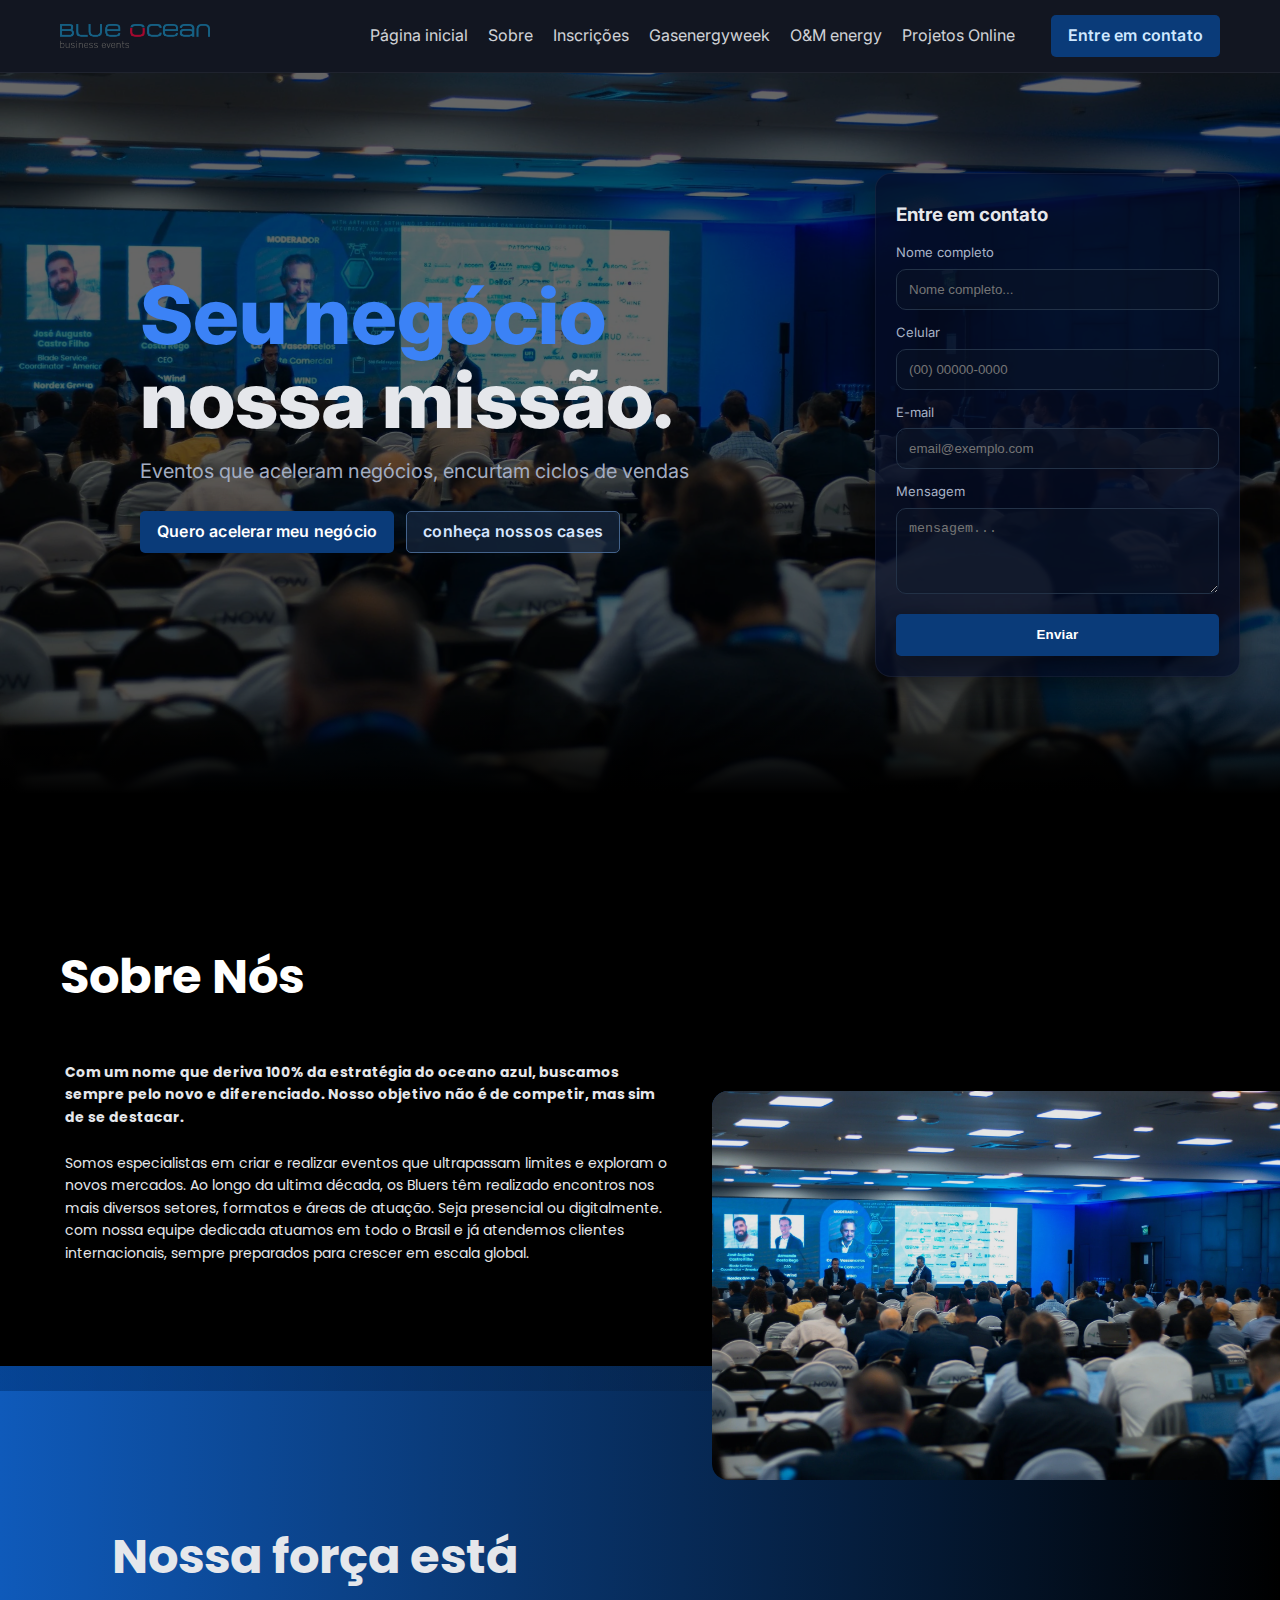
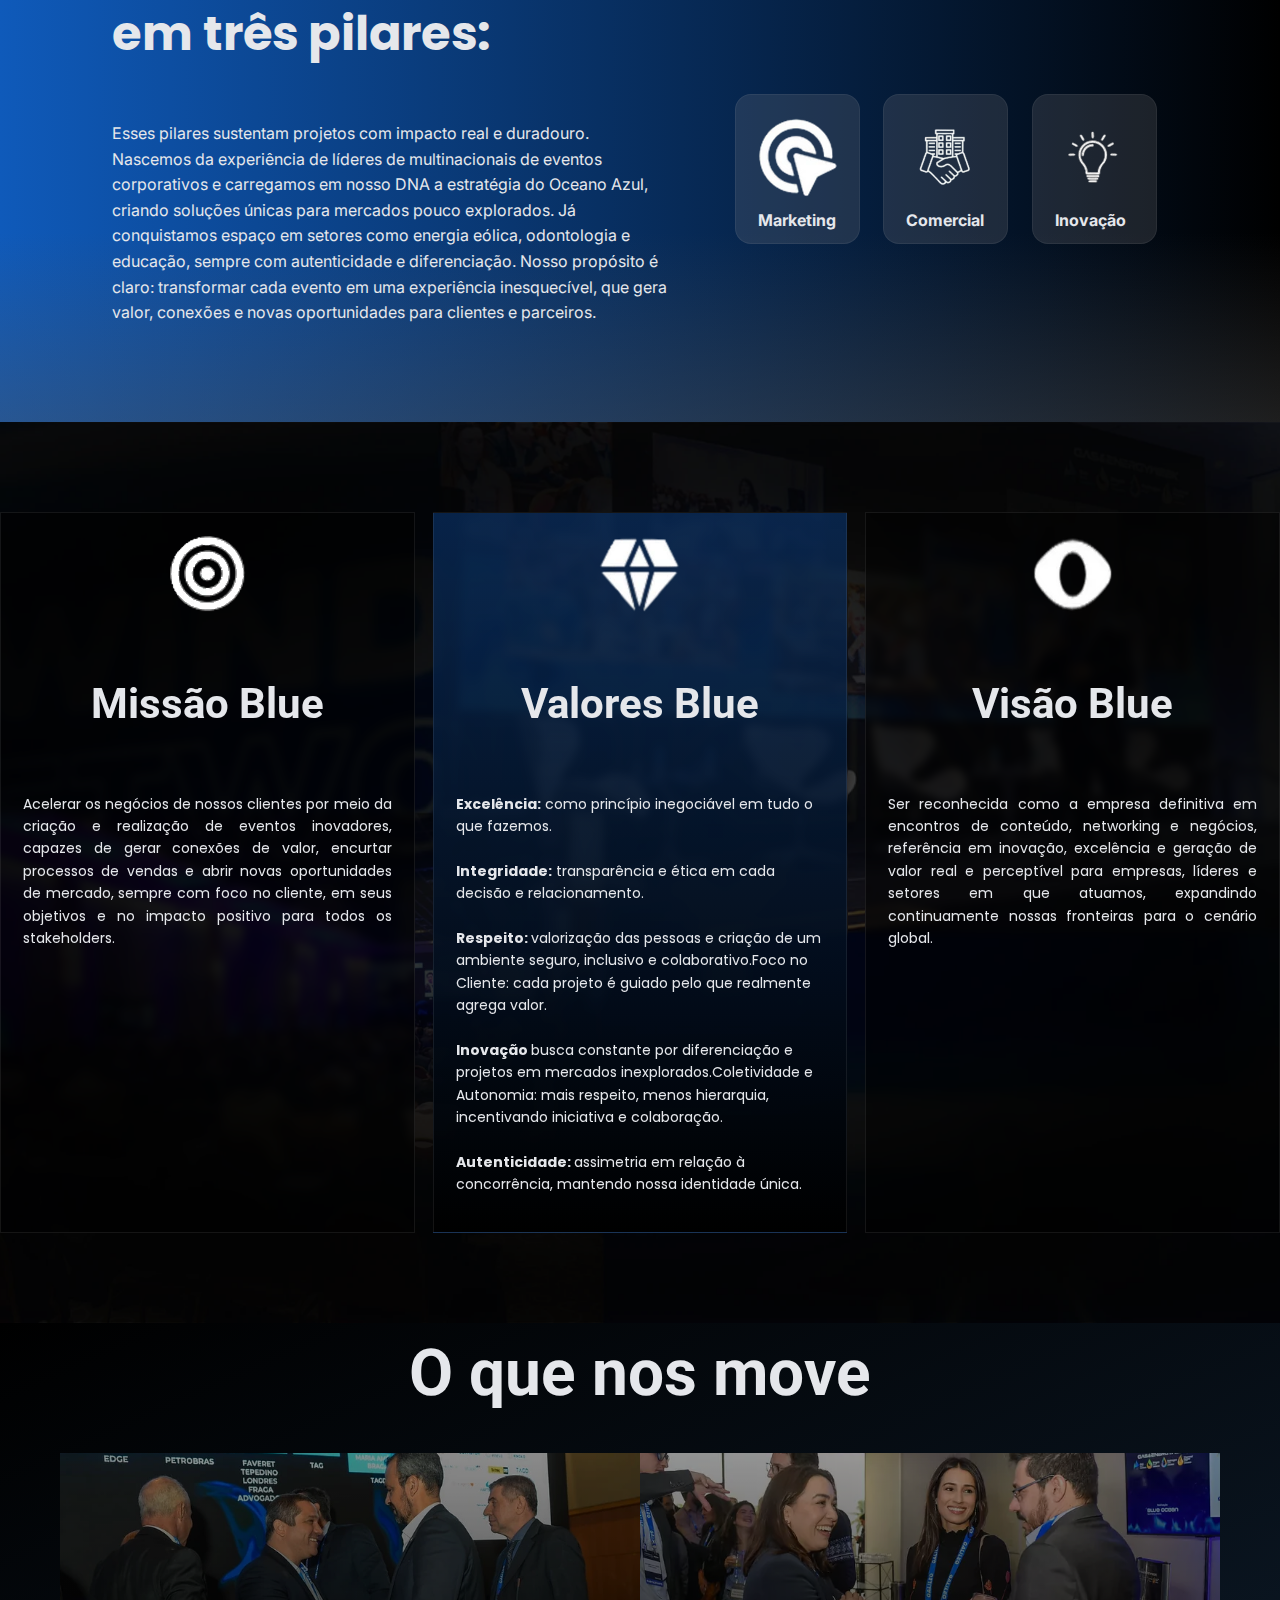
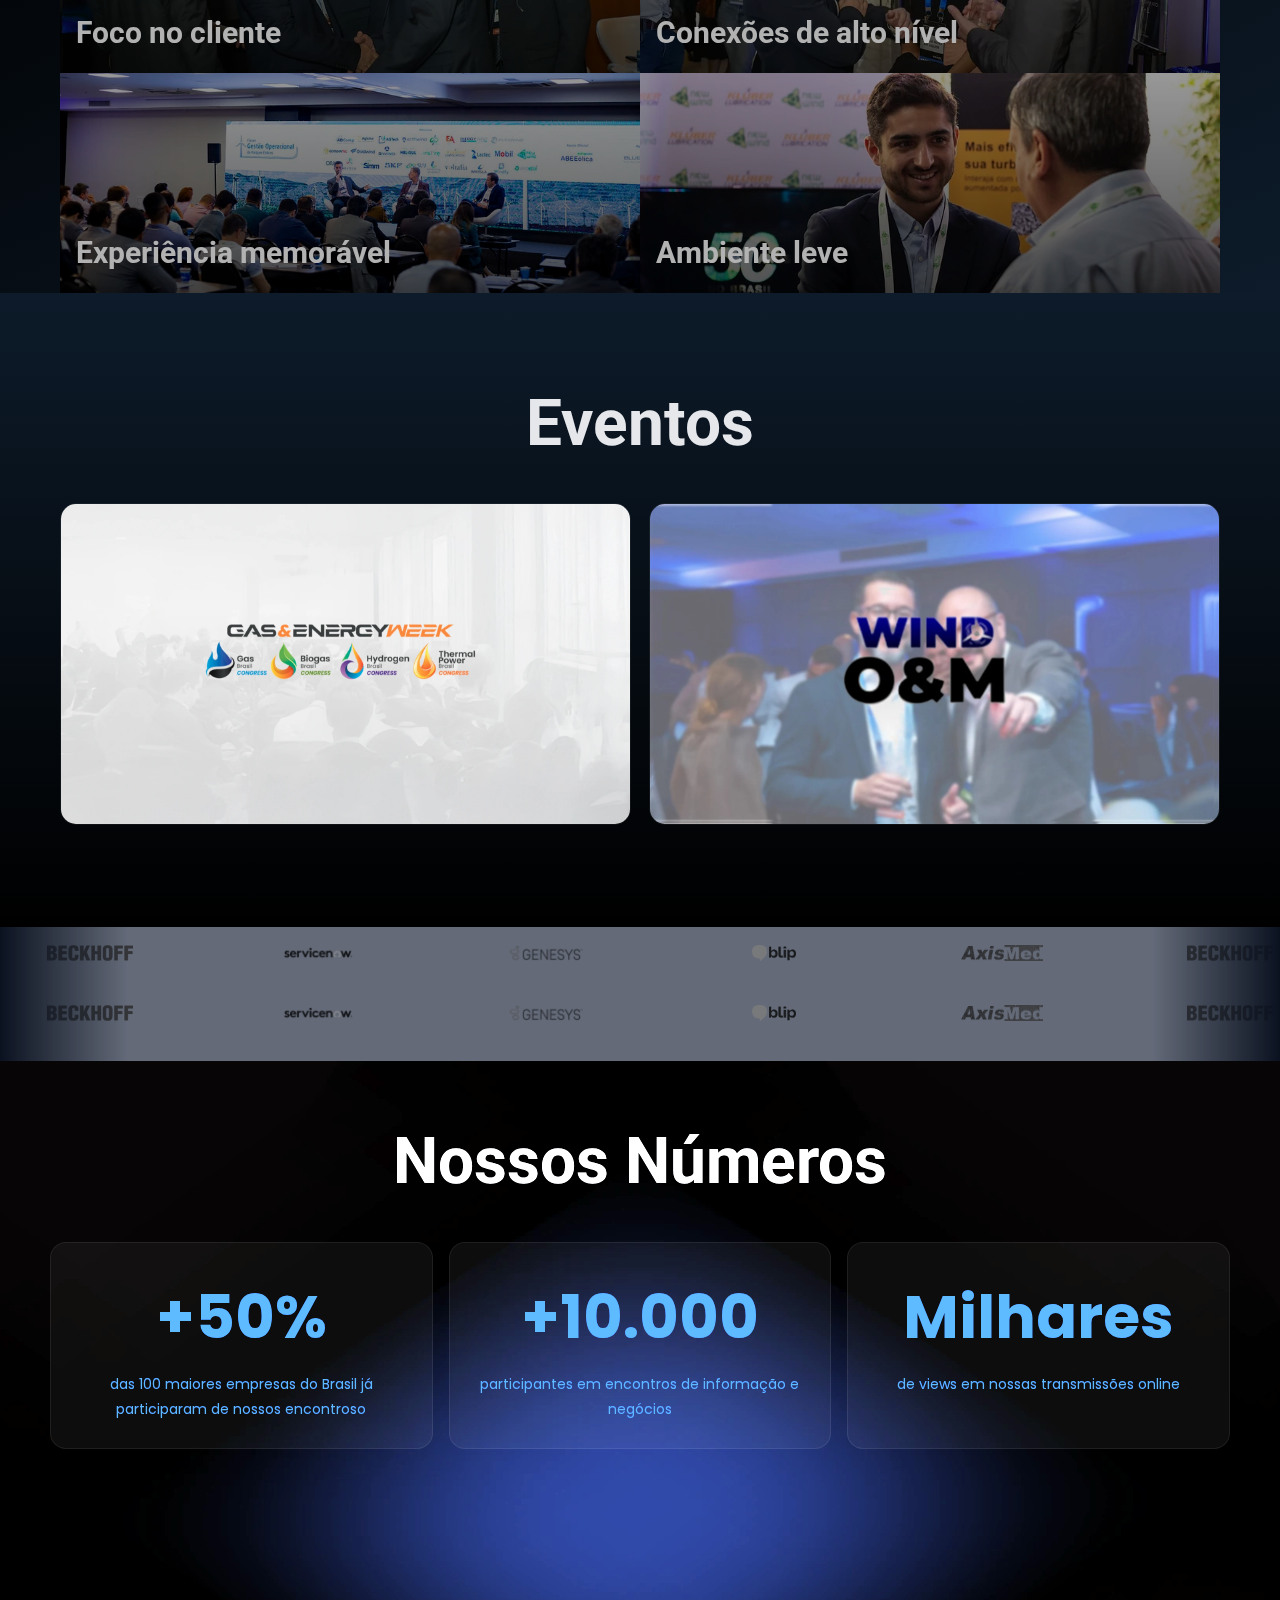
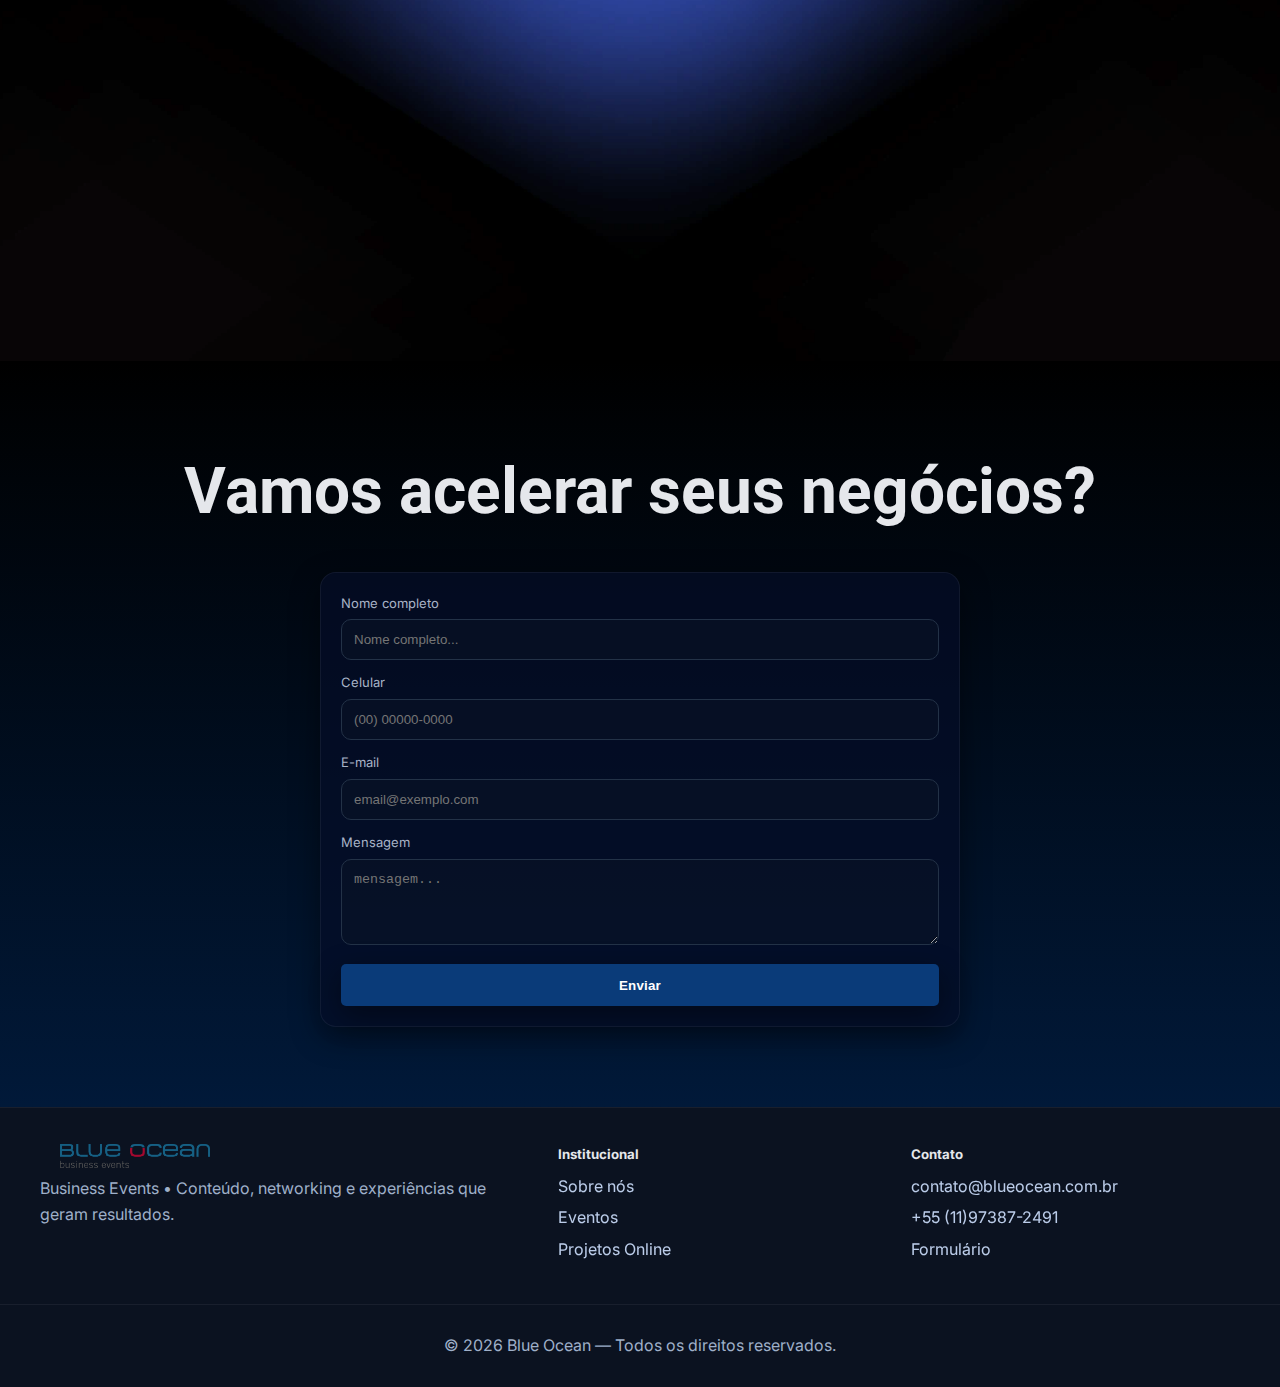
<file: index.html>
<!--    

    /$$ /$$    /$$                /$$$$$$             /$$$$$$   /$$                                                       /$$ /$$   
   /$$/| $$   | $$               /$$__  $$           /$$__  $$ | $$                                                      /$$/|  $$  
  /$$/ | $$   | $$ /$$$$$$/$$$$ | $$  \__/  /$$$$$$ | $$  \__//$$$$$$   /$$  /$$  /$$  /$$$$$$   /$$$$$$   /$$$$$$      /$$/  \  $$ 
 /$$/  |  $$ / $$/| $$_  $$_  $$|  $$$$$$  /$$__  $$| $$$$   |_  $$_/  | $$ | $$ | $$ |____  $$ /$$__  $$ /$$__  $$    /$$/    \  $$
|  $$   \  $$ $$/ | $$ \ $$ \ $$ \____  $$| $$  \ $$| $$_/     | $$    | $$ | $$ | $$  /$$$$$$$| $$  \__/| $$$$$$$$   /$$/      /$$/
 \  $$   \  $$$/  | $$ | $$ | $$ /$$  \ $$| $$  | $$| $$       | $$ /$$| $$ | $$ | $$ /$$__  $$| $$      | $$_____/  /$$/      /$$/ 
  \  $$   \  $/   | $$ | $$ | $$|  $$$$$$/|  $$$$$$/| $$       |  $$$$/|  $$$$$/$$$$/|  $$$$$$$| $$      |  $$$$$$$ /$$/      /$$/  
   \__/    \_/    |__/ |__/ |__/ \______/  \______/ |__/        \___/   \_____/\___/  \_______/|__/       \_______/|__/      |__/   
                                                                                                                                    
                                                                                                                                    
     Nos siga em nossa rede social:  https://www.instagram.com/vm_software/                                                                                                                               
                                                                                                                                   
-->


<!DOCTYPE html>
<html lang="pt-br">
<head>
  <meta charset="UTF-8" />
  <meta name="viewport" content="width=device-width, initial-scale=1.0" />
  <link rel="icon" href="./favicon.png" type="image/x-icon" />
  <title>Blue Ocean</title>

  <!-- Fonte próxima do layout -->
  <link rel="preconnect" href="https://fonts.gstatic.com" crossorigin>
  <link href="https://fonts.googleapis.com/css2?family=Inter:wght@400;600;700;800&display=swap" rel="stylesheet">

  <!-- CSS principal -->
  <link rel="stylesheet" href="style.css" />
  <script>
    function form0() {
        let nome0 = document.querySelector('#nome0');
        let celular0 = document.querySelector('#celular0');
        let email0 = document.querySelector('#email0');
        let msg0 = document.querySelector('#msg0');
        if(nome0.value === '' ){
            return
        }
        if(celular0.value == '' ){
            return
        }
        if(email0.value ==='' ){
            return
        }
        if(msg0.value === '' ){
            return
        }
        // número do WhatsApp da empresa (coloque no formato com DDI + DDD)
        let numeroWhats = "5511973872491";

        // mensagem formatada
        let mensagem = 
        `Olá, venho através do site,  meu nome é *${nome0.value}* 👋
        📱 Telefone: ${celular0.value}
        📧 E-mail: ${email0.value}

        Mensagem:
        ${msg0.value}`;

        // codifica a mensagem para o link
        let url = "https://wa.me/" + numeroWhats + "?text=" + encodeURIComponent(mensagem);

        // redireciona para o WhatsApp
        window.open(url, '_blank');
    }
    function form1(){
        let nome1 = document.querySelector('#nome1');
        let celular1 = document.querySelector('#celular1');
        let email1 = document.querySelector('#email1');
        let msg1 = document.querySelector('#msg1');
        if(nome1.value === '' ){
            return
        }
        if(celular1.value == '' ){
            return
        }
        if(email1.value ==='' ){
            return
        }
        if(msg1.value === '' ){
            return
        }
        // número do WhatsApp da empresa (coloque no formato com DDI + DDD)
        let numeroWhats = "5511973872491";

        // mensagem formatada
        let mensagem = 
        `Olá, venho através do site,  meu nome é *${nome1.value}* 👋
        📱 Telefone: ${celular1.value}
        📧 E-mail: ${email1.value}

        Mensagem:
        ${msg0.value}`;

        // codifica a mensagem para o link
        let url = "https://wa.me/" + numeroWhats + "?text=" + encodeURIComponent(mensagem);

        // redireciona para o WhatsApp
        window.open(url, '_blank');

    }
    function redirect(){
        window.location.reload();
    }
</script>

</head>
<body>

  <!-- =======================================================
       HEADER / NAV
       - Logo à esquerda, menu ao centro, CTA à direita
  ======================================================== -->
  <header class="header">
    <div class="container header__wrap">
        <!-- Trocar pela sua logo -->
        <img onclick="redirect()" id="logHeader" src="assets/logo.webp" alt="Blue Ocean">
      

      <nav class="nav" aria-label="Menu principal">
        <a href="#home">Página inicial</a>
        <a href="#sobre">Sobre</a>
        <a href="#inscricoes">Inscrições</a>
        <a target="_blank" href="https://blueoceaneventos.com.br/gasenergyweek/">Gasenergyweek</a>
        <a target="_blank" href="https://blueoceaneventos.com.br/oemenergy/">O&M energy</a>
        <a href="./peojetos.html">Projetos Online</a>
      </nav>

      <a class="btn btn--outline" href="#contato">Entre em contato</a>

      <!-- Botão mobile -->
      <button class="hamb" aria-label="Abrir menu" aria-controls="menu" aria-expanded="false">
        <span></span><span></span><span></span>
      </button>
    </div>
  </header>

  <!-- Mobile drawer -->
  <nav id="menu" class="mobile">
    <a href="#home">Página inicial</a>
    <a href="#sobre">Sobre</a>
    <a href="#inscricoes">Inscrições</a>
    <a href="#gasenergy">Gasenergyweek</a>
    <a href="#osm">OSM energy</a>
    <a href="#projetos">Projetos Online</a>
    <a class="btn btn--outline" href="#contato">Entre em contato</a>
  </nav>

  <!-- =======================================================
       HERO
       - Fundo imagem, título à esquerda, form à direita
  ======================================================== -->
  <section id="home" class="hero">
    <!-- Imagem de fundo (troque pela sua) -->
    <div class="hero__bg" fetchpriority="high" style="background-image:url('assets/bgHome.webp');"></div>

    <div class="container hero__grid">
      <!-- Texto -->
      <div class="hero__text">
        <h1>
          <span class="text-blue">Seu negócio</span><br>
          nossa missão.
        </h1>
        <p class="subtitle">Eventos que aceleram negócios, encurtam ciclos de vendas</p>

        <div class="hero__ctas">
          <a href="#contato" class="btn btn--primary">Quero acelerar meu negócio</a>
          <a href="#cases" class="btn btn--ghost">conheça nossos cases</a>
        </div>
      </div>

      <!-- Formulário -->
      <aside class="card form-card">
        <h3>Entre em contato</h3>
        <form>
          <label>
            <span>Nome completo</span>
            <input type="text" id="nome0" name="nome" placeholder="Nome completo..." required>
          </label>

          <label>
            <span>Celular</span>
            <input type="tel" id="celular0" name="celular" placeholder="(00) 00000-0000" required>
          </label>

          <label>
            <span>E-mail</span>
            <input type="email" id="email0" name="email" placeholder="email@exemplo.com" required>
          </label>

          <label>
            <span>Mensagem</span>
            <textarea name="mensagem" id="msg0" rows="4" placeholder="mensagem..." required></textarea>
          </label>

          <button onclick="form0()" class="btn btn--primary btn--full" type="submit">Enviar</button>
        </form>
      </aside>
    </div>

    <!-- Degradê na base (efeito do layout) -->
    <div class="hero__fade"></div>
  </section>

  <!-- =======================================================
       SOBRE + VÍDEO
  ======================================================== -->
  
  <section id="sobre" class="section">
    <div class="container about__grid">
      <div class="about__text">
        <h2 id="TitleSobre">Sobre Nós</h2>
        <strong><p>Com um nome que deriva 100% da estratégia do oceano azul, buscamos sempre pelo novo e diferenciado. Nosso objetivo não é de competir, mas sim de se destacar.</p></strong>
        <p>
            Somos especialistas em criar e realizar eventos que 
            ultrapassam limites e exploram o novos mercados. 
            Ao longo da ultima década, os Bluers têm realizado 
            encontros nos mais diversos setores, formatos e 
            áreas de atuação. Seja presencial ou digitalmente. 
            com nossa equipe dedicada atuamos em todo o Brasil e 
            já atendemos clientes internacionais, 
            sempre preparados para crescer em escala global.
        </p>
        </div>

      <!-- Thumb de vídeo ilustrativa -->
      <a class="video-thumb" aria-label="Assistir vídeo">
        <img src="assets/bgHome.webp" alt="Thumb do vídeo">
        
      </a>
    </div>
  </section>

  <!-- =======================================================
       3 PILARES
  ======================================================== -->
  <div id="divisor">.</div>
  <section class="section section--blend">
    <div class="container pillars">
      <div class="pillars__intro">
        <h3>Nossa força está<br>em três pilares:</h3>
        <p>
            Esses pilares sustentam projetos com impacto real e duradouro.

            Nascemos da experiência de líderes de multinacionais de eventos corporativos e carregamos em nosso DNA a estratégia do Oceano Azul, criando soluções únicas para mercados pouco explorados.

            Já conquistamos espaço em setores como energia eólica, odontologia e educação, sempre com autenticidade e diferenciação.

            Nosso propósito é claro: transformar cada evento em uma experiência inesquecível, que gera valor, conexões e novas oportunidades para clientes e parceiros.
        </p>
      </div>

      <div class="pillars__cards">
        <article class="icon-card">
          <img src="assets/marketing.webp" alt="Marketing" />
          <h4>Marketing</h4>
        </article>

        <article class="icon-card">
          <img src="assets/comercial.webp" alt="Comercial" />
          <h4>Comercial</h4>
          
        </article>

        <article class="icon-card">
          <img src="assets/inovacao.webp" alt="Inovação" />
          <h4>Inovação</h4>
        </article>
      </div>
    </div>
  </section>

  <!-- =======================================================
       MISSÃO / VALORES / VISÃO (cards sobre imagem)
  ======================================================== -->
  <section class="mvv">
    <div class="mvv__bg" style="background-image:url('assets/bgmvv.webp');"></div>

    <div class=" mvv__cards">
      <article class="mvv-card">
        <img src="assets/missao.webp" alt="missão blue"/>
        <h4>Missão Blue</h4>
        <p>
            Acelerar os negócios de nossos clientes por 
            meio da criação e realização de eventos inovadores, 
            capazes de gerar conexões de valor, encurtar 
            processos de vendas e abrir novas oportunidades de 
            mercado, sempre com foco no cliente, em seus objetivos e 
            no impacto positivo para todos os stakeholders.
        </p>
      </article>

      <article class="mvv-card mvv-card--highlight">
        <img src="assets/valor.webp" alt="missão blue"/>
        <h4>Valores Blue</h4>
        <p id="centro">
            <strong> Excelência:</strong> como princípio inegociável em tudo o que fazemos.<br/><br/>
            
            <strong>Integridade:</strong> transparência e ética em cada decisão e relacionamento.<br/><br/>
            <strong>Respeito: </strong>valorização das pessoas e criação de um ambiente seguro, inclusivo e colaborativo.Foco no Cliente: cada projeto é guiado pelo que realmente agrega valor.<br/><br/>

            <strong>Inovação </strong> busca constante por diferenciação e projetos em mercados inexplorados.Coletividade e Autonomia: mais respeito, menos hierarquia, incentivando iniciativa e colaboração.
            <br/><br/><strong>Autenticidade: </strong>assimetria em relação à concorrência, mantendo nossa identidade única.
        </p>
      </article>

      <article class="mvv-card">
        <img src="assets/visao.webp" alt="missão blue"/>
        <h4>Visão Blue</h4>
        <p>
            Ser reconhecida como a empresa definitiva em encontros de conteúdo, 
            networking e negócios, referência em inovação, excelência e 
            geração de valor real e perceptível para empresas, líderes e 
            setores em que atuamos, expandindo continuamente nossas fronteiras 
            para o cenário global.
        </p>
      </article>
    </div>
  </section>

  <!-- =======================================================
       O QUE NOS MOVE (grid de 4 imagens)
  ======================================================== -->
  <section class="sectioN">
    <div class="container moves">
      <h3 class="section-title">O que nos move</h3>

      <div class="moves__grid">
        <div class="move-card" style="background-image:url('assets/focoCliente.webp');">
          <span>Foco no cliente</span>
        </div>
        <div class="move-card" style="background-image:url('assets/conecoxoes.webp');">
          <span>Conexões de alto nível</span>
        </div>
        <div class="move-card" style="background-image:url('assets/memoravel.webp');">
          <span>Experiência memorável</span>
        </div>
        <div class="move-card" style="background-image:url('assets/ambiente.webp');">
          <span>Ambiente leve</span>
        </div>
      </div>
    </div>
  </section>

  <!-- =======================================================
       EVENTOS + LOGOS + NÚMEROS
  ======================================================== -->
  <section id="inscricoes" class="section section--deep">
    <div class="container events">
      <h3 class="section-title">Eventos</h3>

      <div class="events__banners">
        <a target="_blank" href="https://blueoceaneventos.com.br/gasenergyweek/" class="event-banner">
          <img src="assets/gas.webp" alt="Gas & Energy Week">
        </a>
        <a target="_blank" href="https://blueoceaneventos.com.br/oemenergy/" class="event-banner">
          <img src="assets/oem.webp" alt="Wind O&M">
        </a>
      </div>
    </div>
  </section>
<!-- =======================================================
       lOGOS PASSEANDO 
  ======================================================== -->
  <section class="partners">
    <!-- Faixa 1 (esquerda -> direita) -->
    <div class="row row-a" aria-label="parceiros linha A">
        <div class="track">
        <div class="logo"><img src="assets/beckhoff.webp" alt="Petrobras"></div>
        <div class="logo"><img src="assets/servicenow.webp" alt="TBG"></div>
        <div class="logo"><img src="assets/genesys.webp" alt="ENEVA"></div>
        <div class="logo"><img src="assets/blip.webp" alt="Andritz"></div>
        <div class="logo"><img src="assets/axix.webp" alt="Emerson"></div>
        <!-- adicione mais logos aqui -->
        <div class="logo"><img src="assets/beckhoff.webp" alt="Petrobras"></div>
        <div class="logo"><img src="assets/servicenow.webp" alt="TBG"></div>
        <div class="logo"><img src="assets/genesys.webp" alt="ENEVA"></div>
        <div class="logo"><img src="assets/blip.webp" alt="Andritz"></div>
        <div class="logo"><img src="assets/axix.webp" alt="Emerson"></div>
        </div>
    </div>

    <!-- Faixa 2 (direita -> esquerda) -->
    <div class="row row-b" aria-label="parceiros linha B">
        <div class="track">
        <div class="logo"><img src="assets/beckhoff.webp" alt="Petrobras"></div>
        <div class="logo"><img src="assets/servicenow.webp" alt="TBG"></div>
        <div class="logo"><img src="assets/genesys.webp" alt="ENEVA"></div>
        <div class="logo"><img src="assets/blip.webp" alt="Andritz"></div>
        <div class="logo"><img src="assets/axix.webp" alt="Emerson"></div>
        <!-- adicione mais logos aqui -->
        <div class="logo"><img src="assets/beckhoff.webp" alt="Petrobras"></div>
        <div class="logo"><img src="assets/servicenow.webp" alt="TBG"></div>
        <div class="logo"><img src="assets/genesys.webp" alt="ENEVA"></div>
        <div class="logo"><img src="assets/blip.webp" alt="Andritz"></div>
        <div class="logo"><img src="assets/axix.webp" alt="Emerson"></div>
        </div>
    </div>
    </section>

    <!-- =======================================================
       nUMEROS
  ======================================================== -->
<section id="Nnumber">
    <h3 class="section-title">Nossos Números</h3>
    <div class="numbers">
        <div class="number-card"><strong>+50%</strong><span>das 100 maiores empresas do Brasil já participaram de nossos encontroso</span></div>
        <div class="number-card"><strong>+10.000</strong><span>participantes em encontros de informação e negócios</span></div>
        <div class="number-card"><strong>Milhares</strong><span>de views em nossas transmissões online</span></div>
    </div>
</section>

  <!-- =======================================================
       CTA CONTATO (form centralizado)
  ======================================================== -->
  <section id="contato" class="section section--cta">
    <div class="container">
      <h2 class="section-title">Vamos acelerar seus negócios?</h2>

      <div class="card form-card form-card--center">
        <form>
          <label>
            <span>Nome completo</span>
            <input type="text" id="nome1" name="nome2" placeholder="Nome completo..." required>
          </label>
          <label>
            <span>Celular</span>
            <input type="tel" id="celular1" name="celular2" placeholder="(00) 00000-0000" required>
          </label>
          <label>
            <span>E-mail</span>
            <input type="email" id="email1" name="email2" placeholder="email@exemplo.com" required>
          </label>
          <label>
            <span>Mensagem</span>
            <textarea name="mensagem2" id="msg1" rows="4" placeholder="mensagem..." required></textarea>
          </label>
          <button onclick="form1()" class="btn btn--primary btn--full" type="submit">Enviar</button>
        </form>
      </div>
    </div>
  </section>

  <!-- =======================================================
       FOOTER (criado sob medida)
  ======================================================== -->
  <footer class="footer">
    <div class="container footer__grid">
      <div class="footer__brand">
        <img id="logoFooter" src="assets/logo.webp" alt="Blue Ocean">
        <p>Business Events • Conteúdo, networking e experiências que geram resultados.</p>
      </div>

      <div class="footer__col">
        <h5>Institucional</h5>
        <ul>
          <li><a href="#sobre">Sobre nós</a></li>
          <li><a href="#inscricoes">Eventos</a></li>
          <li><a href="#projetos">Projetos Online</a></li>
        </ul>
      </div>

      <div class="footer__col">
        <h5>Contato</h5>
        <ul>
          <li><a href="mailto:contato@blueocean.com.br">contato@blueocean.com.br</a></li>
          <li><a href="tel:+5511973872491">+55 (11)97387-2491</a></li>
          <li><a href="#contato">Formulário</a></li>
        </ul>
      </div>
    </div>

    <div class="footer__bottom">
      <p>© <span id="year"></span> Blue Ocean — Todos os direitos reservados.</p>
    </div>
  </footer>

  <!-- Script simples para menu mobile e ano no footer -->
  <script>
    // Ano atual no footer
    document.getElementById('year').textContent = new Date().getFullYear();

    // Menu mobile
    const hamb = document.querySelector('.hamb');
    const menu = document.getElementById('menu');
    hamb.addEventListener('click', () => {
      const open = menu.classList.toggle('open');
      hamb.setAttribute('aria-expanded', open ? 'true' : 'false');
    });
  </script>
</body>
</html>
</file>
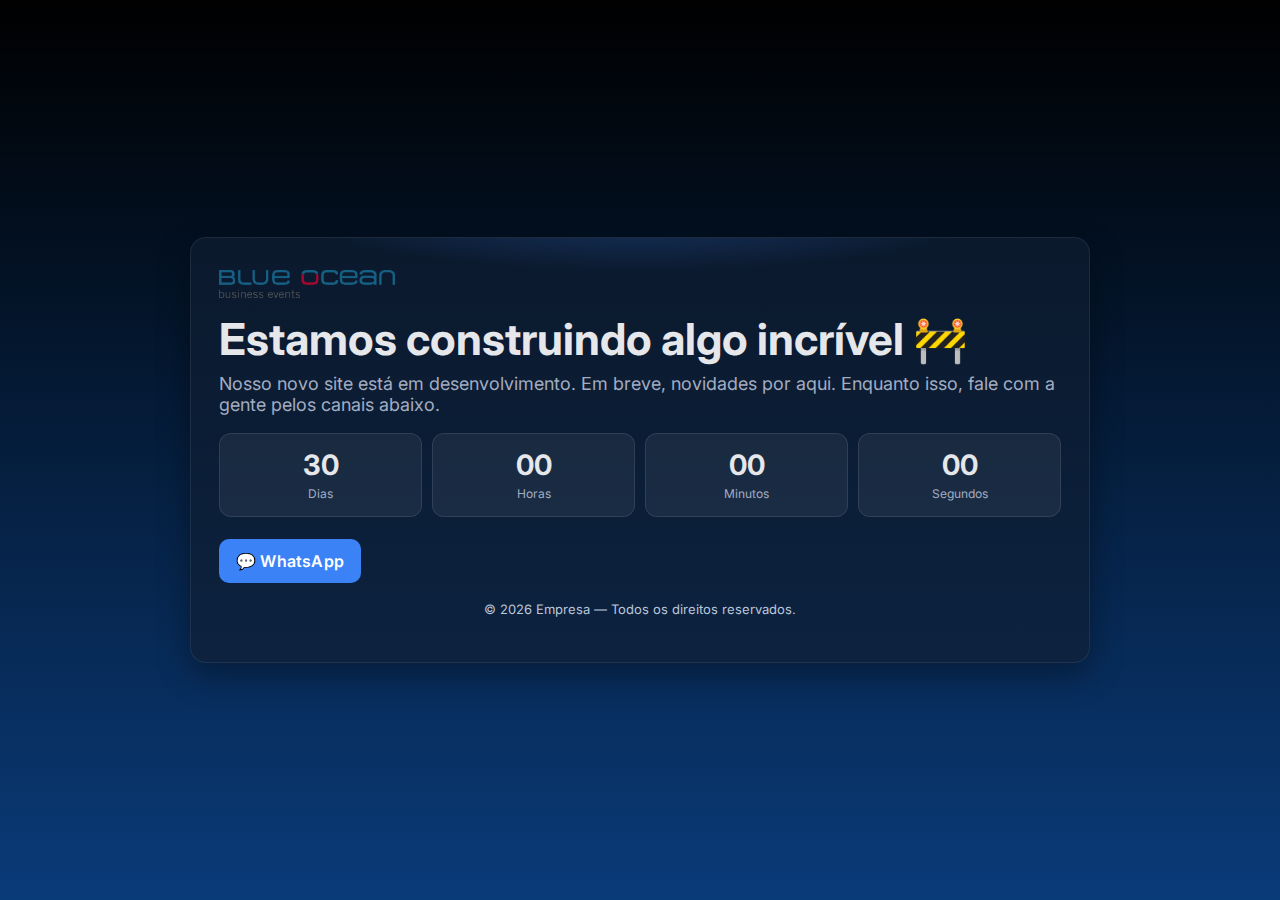
<file: peojetos.html>
<!--    

    /$$ /$$    /$$                /$$$$$$             /$$$$$$   /$$                                                       /$$ /$$   
   /$$/| $$   | $$               /$$__  $$           /$$__  $$ | $$                                                      /$$/|  $$  
  /$$/ | $$   | $$ /$$$$$$/$$$$ | $$  \__/  /$$$$$$ | $$  \__//$$$$$$   /$$  /$$  /$$  /$$$$$$   /$$$$$$   /$$$$$$      /$$/  \  $$ 
 /$$/  |  $$ / $$/| $$_  $$_  $$|  $$$$$$  /$$__  $$| $$$$   |_  $$_/  | $$ | $$ | $$ |____  $$ /$$__  $$ /$$__  $$    /$$/    \  $$
|  $$   \  $$ $$/ | $$ \ $$ \ $$ \____  $$| $$  \ $$| $$_/     | $$    | $$ | $$ | $$  /$$$$$$$| $$  \__/| $$$$$$$$   /$$/      /$$/
 \  $$   \  $$$/  | $$ | $$ | $$ /$$  \ $$| $$  | $$| $$       | $$ /$$| $$ | $$ | $$ /$$__  $$| $$      | $$_____/  /$$/      /$$/ 
  \  $$   \  $/   | $$ | $$ | $$|  $$$$$$/|  $$$$$$/| $$       |  $$$$/|  $$$$$/$$$$/|  $$$$$$$| $$      |  $$$$$$$ /$$/      /$$/  
   \__/    \_/    |__/ |__/ |__/ \______/  \______/ |__/        \___/   \_____/\___/  \_______/|__/       \_______/|__/      |__/   
                                                                                                                                    
                                                                                                                                    
     Nos siga em nossa rede social:  https://www.instagram.com/vm_software/                                                                                                                               
                                                                                                                                   
-->

<!DOCTYPE html>
<html lang="en">
<head>
    <meta charset="UTF-8">
    <meta name="viewport" content="width=device-width, initial-scale=1.0">
    <link rel="icon" href="./favicon.png" type="image/x-icon" />
    <title>Blue Ocean | Projetos Online</title>
<meta name="description" content="Página em construção. Em breve, novidades." />
  <link rel="preconnect" href="https://fonts.gstatic.com" crossorigin>
  <link href="https://fonts.googleapis.com/css2?family=Inter:wght@400;600;800&display=swap" rel="stylesheet">

  <style>
    /* ====== Estilos base ====== */
    :root{
      --bg1:#0b1220;   /* topo (preto/azul) */
      --bg2:#0a3b79;   /* base (azul) */
      --card:#0f1e33aa;
      --text:#e5e7eb;
      --muted:#a3adc2;
      --primary:#3b82f6;
      --radius:16px;
      --shadow:0 12px 32px rgba(0,0,0,.35);
    }
    *{box-sizing:border-box}
    html,body{height:100%}
    body{
      margin:0;
      font-family: "Inter", system-ui, -apple-system, Segoe UI, Roboto, Arial, sans-serif;
      color:var(--text);
      /* BG gradiente de cima (preto) para baixo (azul) */
      background: linear-gradient(to bottom, #000000 0%, var(--bg2) 100%);
    }

    /* ====== Layout central ====== */
    .wrap{
      min-height:100%;
      display:grid;
      place-items:center;
      padding:40px 20px;
    }
    .card{
      width:min(900px, 100%);
      background:var(--card);
      border:1px solid rgba(255,255,255,.08);
      border-radius:var(--radius);
      box-shadow:var(--shadow);
      padding:32px 28px;
      position:relative;
      overflow:hidden;
    }
    /* brilho suave decorativo */
    .card::after{
      content:""; position:absolute; inset:-40% -20% auto -20%;
      height:60%; background:radial-gradient(50% 50% at 50% 50%, rgba(59,130,246,.35), transparent 60%);
      pointer-events:none;
    }

    /* ====== Cabeçalho (logo) ====== */
    .brand{
      display:flex; align-items:center; gap:12px; margin-bottom:16px;
    }
    .brand img{height:28px; width:auto}
    .brand span{letter-spacing:.6px; font-weight:600; opacity:.9}

    /* ====== Conteúdo ====== */
    h1{font-size:clamp(28px,4vw,44px); margin:6px 0 8px; line-height:1.15}
    p.lead{color:var(--muted); margin:0 0 18px; font-size:clamp(14px,2.2vw,18px)}

    /* ====== Contador ====== */
    .counter{
      display:flex; gap:10px; flex-wrap:wrap; margin:14px 0 22px;
    }
    .box{
      flex:1 1 100px;
      background:rgba(255,255,255,.06);
      border:1px solid rgba(255,255,255,.1);
      border-radius:12px;
      text-align:center;
      padding:14px 10px;
    }
    .box strong{display:block; font-size:28px}
    .box span{font-size:12px; color:var(--muted)}

    /* ====== CTA ====== */
    .actions{display:flex; gap:10px; flex-wrap:wrap; margin-top:6px}
    .btn{
      display:inline-flex; align-items:center; justify-content:center;
      gap:8px; height:44px; padding:0 16px; border-radius:10px;
      border:1px solid transparent; font-weight:600; letter-spacing:.2px;
      color:#fff; text-decoration:none;
    }
    .btn-primary{ background:var(--primary); }
    .btn-primary:hover{ filter:brightness(1.08) }
    .btn-outline{ border-color:#44638b; background:rgba(255,255,255,.06)}
    .btn-outline:hover{ border-color:#6f8fb7 }

    /* ====== Rodapé ====== */
    .foot{ text-align:center; color:#b9c6dc; margin-top:18px; font-size:13px; }

    /* ====== Responsivo ====== */
    @media (max-width:560px){
      .actions{flex-direction:column}
    }
  </style>
</head>
<body>
  <main class="wrap">
    <section class="card" aria-label="Página em construção">
      <!-- Logo (troque o src pela sua imagem) -->
      <div class="brand">
        <img src="assets/logo.webp" alt="Logo">
      </div>

      <!-- Título e chamada -->
      <h1>Estamos construindo algo incrível 🚧</h1>
      <p class="lead">Nosso novo site está em desenvolvimento. Em breve, novidades por aqui. Enquanto isso, fale com a gente pelos canais abaixo.</p>

      <!-- Contador (opcional) -->
      <div class="counter" role="group" aria-label="Contagem regressiva">
        <div class="box"><strong id="d">00</strong><span>Dias</span></div>
        <div class="box"><strong id="h">00</strong><span>Horas</span></div>
        <div class="box"><strong id="m">00</strong><span>Minutos</span></div>
        <div class="box"><strong id="s">00</strong><span>Segundos</span></div>
      </div>

      <!-- Botões de contato -->
      <div class="actions">
        <!-- Substitua o número (DDI55 + DDD + numero) -->
        <a class="btn btn-primary" href="https://wa.me/5511973872491?text=Ol%C3%A1!%20Quero%20saber%20mais%20sobre%20os%20servi%C3%A7os." target="_blank" rel="noopener">
          💬 WhatsApp
        </a>
      </div>

      <p class="foot">© <span id="year"></span> Empresa — Todos os direitos reservados.</p>
    </section>
  </main>

  <script>
    // ==== Ano no rodapé
    document.getElementById('year').textContent = new Date().getFullYear();

    // ==== Contador (opcional) — defina a data-alvo ou remova este bloco
    const target = new Date(); 
    target.setDate(target.getDate() + 30); // lança em 30 dias (ajuste)
    const $ = id => document.getElementById(id);

    function tick(){
      const now = new Date();
      const diff = Math.max(0, target - now);
      const sec = Math.floor(diff / 1000);
      const d = Math.floor(sec / 86400);
      const h = Math.floor((sec % 86400) / 3600);
      const m = Math.floor((sec % 3600) / 60);
      const s = sec % 60;
      $('d').textContent = String(d).padStart(2,'0');
      $('h').textContent = String(h).padStart(2,'0');
      $('m').textContent = String(m).padStart(2,'0');
      $('s').textContent = String(s).padStart(2,'0');
    }
    tick(); setInterval(tick, 1000);
  </script>
</body>
</html>
</file>
<file: style.css>
/* =========================================================
   BLUE OCEAN — ESTILOS PRINCIPAIS
   - Cores, tipografia, espaçamentos e utilitários
   - Comentários indicam onde ajustar rapidamente
========================================================= */
@import url('https://fonts.googleapis.com/css2?family=Poppins:ital,wght@0,100;0,200;0,300;0,400;0,500;0,600;0,700;0,800;0,900;1,100;1,200;1,300;1,400;1,500;1,600;1,700;1,800;1,900&family=Roboto:ital,wght@0,100..900;1,100..900&display=swap');
@import url('https://fonts.googleapis.com/css2?family=Poppins:ital,wght@0,100;0,200;0,300;0,400;0,500;0,600;0,700;0,800;0,900;1,100;1,200;1,300;1,400;1,500;1,600;1,700;1,800;1,900&display=swap');
:root{
  /* Paleta baseada no layout */
  --bg: #0b1220;                 /* fundo geral */
  --bg-2: #0d1b2a;               /* fundo profundo / seções */
  --card: #0f1e33;               /* cartões */
  --text: #e5e7eb;               /* texto padrão (cinza claro) */
  --muted: #a3adc2;              /* texto secundário */
  --blue: #3b82f6;               /* azul destaque */
  --blue-900: #121621;           /* azul escuro (header/footer) */
  --white: #ffffff;
  --shadow: 0 10px 30px rgba(0,0,0,.45);
  --radius: 16px;
  --container: 1200px;
}

*{box-sizing:border-box}
html,body{height:100%}
body{
  margin:0;
  font-family:"Inter",system-ui,-apple-system,Segoe UI,Roboto,Arial,sans-serif;
  background: var(--bg);
  color: var(--text);
  line-height:1.6;
}

img{max-width:100%;display:block}
a{color:inherit;text-decoration:none}
.container{max-width:var(--container);margin:0 auto;padding:0 20px}

/* =========================================================
   HEADER
========================================================= */
.header{
  position:sticky; top:0; z-index:40;
  background: var(--blue-900);
  border-bottom: 1px solid rgba(255,255,255,.06);
}
.header__wrap{
  display:flex; align-items:center; gap:24px;
  height:72px;
}
#logHeader {
  width: 150px;
  cursor: pointer;
}

.logo img{height:28px}

.nav{
  display:flex; gap:20px; margin-left:auto; margin-right:12px;
}
.nav a{opacity:.9}
.nav a:hover{color: #0368eb;}

.btn{
  display:inline-flex; align-items:center; justify-content:center;
  height:42px; padding:0 16px; border-radius:5px;
  font-weight:600; letter-spacing:.2px; transition:.2s ease;
  border:1px solid transparent;
}
.btn--outline{
   color:#cfe8ff; background:#0a3b79;
}
.btn--outline:hover{border-color:#4f6b8f}
@media (max-width:800px){
  .btn--outline {
    font-size: 8px;
  }
}
.btn--primary{
  background: #0a3b79; color:var(--white);
  box-shadow: var(--shadow);
}
.btn--primary:hover{filter:brightness(1.08)}
.btn--ghost{
  border:1px solid #44638b; color:#d6e6ff; background:#162740b4;
}
.btn--ghost:hover{border-color:#44638b}
.btn--full{width:100%}

/* Hamburguer (mobile) */
.hamb{display:none;margin-left:auto;background:none;border:0;cursor:pointer}
.hamb span{display:block;width:24px;height:2px;background:#cfe8ff;margin:5px 0}

/* Drawer mobile */
.mobile{
  display:none; flex-direction:column; gap:14px;
  background: #0c1626; padding:16px 20px; border-bottom:1px solid rgba(255,255,255,.06);
}
.mobile a{padding:10px 0}
.mobile.open{display:flex}

/* =========================================================
   HERO
========================================================= */
.hero{position:relative; overflow:hidden}
.hero__bg{
  position:absolute; inset:0;
  background-size:cover; 
  background-position: center 90%;
  filter:brightness(.40);
}
.hero__grid{
  position:relative; z-index:2;
  display:grid; grid-template-columns: 1.1fr .5fr; gap:32px;
  padding:100px 0 140px;
}

.hero__text {
    padding: 100px;
}
.hero__text h1{
  font-size: 80px;
  line-height:1.05; margin:0 0 14px;
  font-weight:800;
}
.text-blue{color: var(--blue)}
.subtitle{color: var(--muted); font-size:clamp(16px,2vw,20px); margin:0 0 24px}
.hero__ctas{display:flex; gap:12px; flex-wrap:wrap}
@media(max-width:800px) 
{
  .hero__grid {
    width: 90%;
  }
  .hero__text {
    padding: 10px;
}
.hero__text h1{
  font-size: 60px;
}

}
/* Card do formulário */
.card{
  background-color: #040c27b6;
  border:1px solid rgba(255,255,255,.06);
  border-radius: var(--radius);
  box-shadow: var(--shadow);
}
.form-card{padding:20px}
.form-card h3{margin:6px 0 12px}
.form-card label{display:block; margin-bottom:12px}
.form-card label span{display:block; font-size:13px; color:#a8b3c7; margin-bottom:6px}
.form-card input,.form-card textarea{
  width:100%; background:#0b16266c; color:#e9f1ff;
  border:1px solid #233247; padding:12px 12px; border-radius:10px;
  outline:none; transition:.2s;
}
.form-card input:focus,.form-card textarea:focus{border-color:#3c5a86}

/* Fade inferior do hero */
.hero__fade{
  position:absolute; left:0; right:0; bottom:-1px; height:120px;
  background: linear-gradient(180deg, rgba(0, 0, 0, 0) 0%, rgb(0, 0, 0) 80%);
}

/* =========================================================
   SOBRE + VÍDEO
========================================================= */
#sobre {
    background-color: black;
}
.section{padding:80px 0}
.about__grid{
  display:grid; grid-template-columns: 1.1fr .9fr; gap:32px; align-items:center;
}

#TitleSobre{
    color: #ffffff;
    font: bold;
    font-size: 48px;
    font-family: 'Poppins';
}
.about__text p{
    padding: 5px;
    font-size: 14px;
    font-family: 'Poppins';
}
.video-thumb{ width: 115%; background-color: #0a3b79; position:relative; top: 50%; border-radius:16px; overflow:hidden; display:block;}
.video-thumb img{ filter:brightness(.9)}
@media(max-width:900px){
    .video-thumb {
        width: 90%;
        margin-left: 5%;
        top: 0;
    }
}


/* =========================================================
   PILARES
========================================================= */
#divisor{
    color: transparent;
    background:
    /* gradiente vertical: cima transparente → baixo acinzentado */
    linear-gradient(to bottom, #0a0b0c63  100%),
    /* gradiente horizontal: esquerda azul → direita preto */
    linear-gradient(to right, #0368eb 0%, #00050a83 100%);

}
.pillars{
    position: relative;
    width: 90%;
    display: flex;
    flex-direction: row;
    justify-content: space-around;
}
@media(max-width:800px){
   .pillars {
    display: flex;
    flex-direction: column;
   } 
}
.section--blend{
    background:
    /* gradiente vertical: cima transparente → baixo acinzentado */
    linear-gradient(to bottom, rgba(0,0,0,0) 70%, rgba(80, 80, 80, 0.377) 100%),
    /* gradiente horizontal: esquerda azul → direita preto */
    linear-gradient(to right, #0f5aba 0%, #000000 100%);
}
.pillars__intro {
    width: 50%;
}
.pillars__intro h3{
    font-size: 48px;
    font-family: 'Poppins';
    font: bold;
}
@media(max-width:800px){
  .pillars__intro h3{
    font-size: 38px;
}
}
.pillars__cards {
    width: 40%;
    margin-top: 20% ;
    position: relative;
    display: flex;
    flex-direction: row;
    justify-content: space-around;
    height: 10%;
}
.icon-card{
  height: 150px;
  background: rgba(145, 140, 140, 0.192); 
  border:1px solid rgba(255,255,255,.06);
  border-radius:16px; padding:22px; text-align:left;
}
.icon-card h4{margin:10px 0 6px}
@media(max-width: 800px){
    .pillars__intro {
    width: 100%;
    margin-left: 0%;
    }
    .pillars__cards {
    width: 100%;
    margin-top: 20% ;
    position: relative;
    display: flex;
    flex-direction: row;
    justify-content: space-around;
    height: 10%;
    }
}
/* =========================================================
   MVV (cards sobre imagem)
========================================================= */
.mvv{
    position:relative; 
    overflow:hidden
}
@media(max-width:900px) {
    .mvv{
        height: auto;
        position:relative; 
        overflow:hidden;
    }
}
.mvv__bg{
  position: absolute;
  inset: 0;
  background-size: cover;
  background-position: center;
  filter: brightness(.4);
  z-index: 0;                 /* 🔑 fica atrás */
}
.mvv__cards{
  position: relative;          /* 🔑 cria contexto */
  z-index: 1;                  /* 🔑 fica na frente do BG */
  display: grid;
  grid-template-columns: repeat(3, minmax(0,1fr));
  gap: 18px;                   /* você não tinha gap aqui */
  padding: 90px 0;
}
.mvv-card{
  background: rgba(0,0,0,.5);
  border: 1px solid rgba(255,255,255,.08);
  padding: 22px;
  backdrop-filter: blur(4px);
  display: block;            /* garante bloco */
  margin: 0;                 /* tira margem que atrapalha base */
}
.mvv-card img {
    margin: 0 auto;
}

.mvv-card h4 {
    font-family: 'Roboto';
    font-size: 42px;
    font: bolder;
    text-align: center;
}
.mvv-card p {
    font-family: 'Poppins';
    font-size:  14px;
    font: bold;
    text-align: justify;
}
#centro {
    text-align: start;
}
.mvv-card--highlight{
    min-height: 360px;
    background: linear-gradient(rgba(10,52,108,.65), rgb(0, 0, 0));
}

/* =========================================================
   O QUE NOS MOVE
========================================================= */
.sectioN {
    background-image: linear-gradient(to bottom right, rgb(0, 0, 0), #0d1b2a);
}
.section-title{
    text-align:center; 
    margin:0 0 28px;
    font-family: 'Roboto';
    font-size: 64px;
    font: bolder;
}
@media(max-width:800px){
  .section-title{
    font-size: 44px;
  }
}
.moves {
    width: 100%;
}
.moves__grid{
    display:grid; 
    grid-template-columns:repeat(2,1fr); 
    gap:0px;
}
.move-card{
  position:relative; 
  height:220px;  overflow:hidden;
  background-size:cover; background-position:center;
  filter:brightness(.70);
}
.move-card::after{
  content:""; position:absolute; inset:0; background:linear-gradient(180deg, rgba(0,0,0,.15), rgba(0,0,0,.55));
}
.move-card span{
    font-family: 'Roboto';
    font-size: 30px;
    color: white;
  position:absolute; left:16px; bottom:16px; font-weight:700; z-index:2;
}
/*faixa delogo deslizando*/
/* ===== Parceiros: duas linhas contramovimento com fade nas bordas ===== */
.partners {
  --row-height: 110px;     /* altura total da seção */
  --gap: 48px;             /* espaçamento entre logos */
  --speed-a: 36s;          /* velocidade linha A */
  --speed-b: 32s;          /* velocidade linha B */
  width: 100%;
  padding: 12px 0;
  background: #989fada1;     /* ajuste conforme a identidade */
  box-shadow: 0 8px 24px rgba(0, 0, 0, 0.432);
  display: grid;
  row-gap: 10px;
  /* Fade nas bordas (webkit + padrão) */
  -webkit-mask-image: linear-gradient(to right, transparent, #000 10%, #000 90%, transparent);
          mask-image: linear-gradient(to right, transparent, #000 10%, #000 90%, transparent);
}

.partners .row {
  height: calc(var(--row-height) / 2 - 5px);
  overflow: hidden;
  position: relative;
}

.partners .track {
  display: flex;
  align-items: center;
  gap: var(--gap);
  width: max-content;
  will-change: transform;
}

/* Animações opostas */
.row-a .track { animation: slide-a var(--speed-a) linear infinite; }
.row-b .track { animation: slide-b var(--speed-b) linear infinite; }

@keyframes slide-a {
  from { transform: translateX(-50%); }
  to   { transform: translateX(0); }
}

@keyframes slide-b {
  from { transform: translateX(0); }
  to   { transform: translateX(-50%); }
}

/* Logo card */
.logo {
  flex: 0 0 auto;
  display: grid;
  place-items: center;
  min-width: 180px;     /* garante ritmo constante */
  height: 100%;
  opacity: 0.9;
  transition: opacity .2s ease, transform .2s ease;
}
.logo:hover { opacity: 1; transform: scale(1.03); }

.logo img {
  max-height: 60%;      /* controla altura visual do logo */
  max-width: 160px;
  object-fit: contain;
  filter: grayscale(100%) contrast(110%);
  opacity: .9;
}
.logo img:hover { filter: grayscale(0%); opacity: 1; }

/* Pausa ao passar o mouse (opcional) */
/* =========================================================
   EVENTOS / LOGOS / NÚMEROS
========================================================= */
.section--deep{background: linear-gradient(180deg, #0d1b2a 0%, #000000 100%)}
.events__banners{display:grid; grid-template-columns:repeat(2,1fr); gap:18px; margin-bottom:22px}
.event-banner{display:block; border-radius:16px; overflow:hidden; border:1px solid rgba(255,255,255,.06)}
.event-banner img{display:block; width:100%}

.logos{
  display:flex; gap:24px; align-items:center; justify-content:center;
  opacity:.9; padding:18px 0; border-top:1px solid rgba(255,255,255,.06); border-bottom:1px solid rgba(255,255,255,.06);
}
.logos img{opacity:.8; filter:grayscale(100%)} 
.logos img:hover{opacity:1; filter:none}

#Nnumber{
    padding: 50px;
    height: 100vh;
    background-image: url(assets/losangolo.webp);
    background-size:cover; 
    background-position:center;
    filter:brightness(1.3); 
}

@media(max-width:800px){
    #Nnumber{ 
        height: auto;
    }
}


.numbers{
  display:grid; grid-template-columns:repeat(3,1fr); gap:16px; margin-top:22px;
}
.number-card{
  background: rgba(255,255,255,.04); border:1px solid rgba(255,255,255,.06);
  border-radius:16px; padding:26px 18px; text-align:center;
  color: #4990ED;
    font-family: 'Poppins';
    font: bold;
}
.number-card strong{
    display:block; 
    font-size:60px; 
    margin-bottom:6px
}
.number-card span{
    font-size:14px;
}

/* =========================================================
   CTA CONTATO
========================================================= */
.section--cta{
    background: linear-gradient(to bottom, #000000 0%, #011939 100%);
}
.form-card--center{
    background-color: #040c27b6;
    max-width:640px; margin:0 auto}

/* =========================================================
   FOOTER
========================================================= */
.footer{background: #0b1220; border-top:1px solid rgba(255,255,255,.06)}
.footer__grid{
  display:grid; grid-template-columns: 1.2fr .8fr .8fr; gap:24px; padding:36px 0;
}
#logoFooter {
  margin-left: 20px;
    width: 150px;
}
.footer__brand p{color:#9fb0c9; margin-top:8px}
.footer__col h5{margin:0 0 8px}
.footer__col ul{list-style:none; padding:0; margin:0}
.footer__col li{margin:6px 0}
.footer__col a{color:#cfe1ff; opacity:.9}
.footer__col a:hover{opacity:1}
.footer__bottom{
  border-top:1px solid rgba(255,255,255,.06); text-align:center; padding:12px 0; color:#9fb0c9
}

/* =========================================================
   RESPONSIVIDADE
========================================================= */
@media (max-width: 992px){
  .nav{display:none}
  .hamb{display:block}
  .hero__grid{grid-template-columns:1fr; padding:80px 0 110px}
  .about__grid{grid-template-columns:1fr; gap:24px}
  .pillars__cards{grid-template-columns:1fr 1fr}
  .mvv__cards{grid-template-columns:1fr}
  .moves__grid{grid-template-columns:1fr}
  .events__banners{grid-template-columns:1fr}
  .numbers{grid-template-columns:1fr}
  .footer__grid{grid-template-columns:1fr; text-align:center}
}
@media (max-width: 520px){
  .btn{height:44px}
  .hero__ctas{flex-direction:column}
}
</file>
